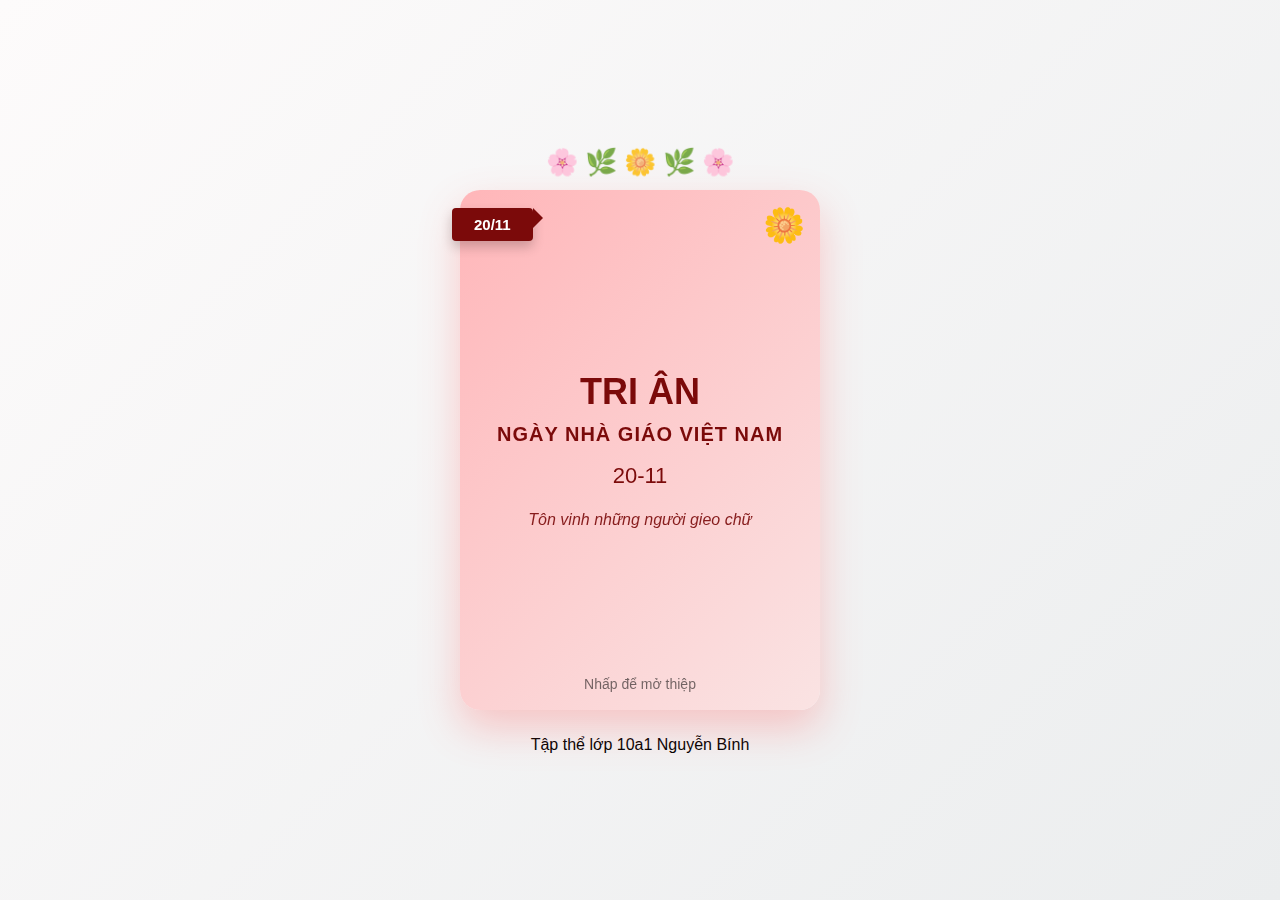
<file: index.html>
<!DOCTYPE html>
<html lang="vi">

<head>
    <meta charset="UTF-8">
    <meta name="viewport" content="width=device-width, initial-scale=1.0">
    <title>Thiệp chúc mừng Ngày Nhà giáo Việt Nam 20/11</title>
    <link rel="stylesheet" href="style.css">
</head>

<body>
    <div class="decor-top">🌸 🌿 🌼 🌿 🌸</div>

    <div class="card-container">
        <div class="card">

            <!-- Mặt trước -->
            <div class="card-front">
                <div class="corner-decor right">🌼</div>

                <div class="ribbon">20/11</div>
                <h1 class="title">TRI ÂN</h1>
                <h2 class="subtitle">NGÀY NHÀ GIÁO VIỆT NAM</h2>

                <div class="flower-line">20-11</div>

                <p class="tagline">Tôn vinh những người gieo chữ</p>

                <div class="instruction">Nhấp để mở thiệp</div>
            </div>

            <!-- Mặt sau -->
            <div class="card-back">
                <div class="corner-decor-back left">🌿</div>
                <div class="corner-decor-back right">🌸</div>

                <div class="message">
                    Kính gửi Quý Thầy Cô!<br><br>
                    Những bài học, sự tận tâm và lòng bao dung của Thầy Cô
                    đã thắp sáng trong chúng em niềm tin, khát vọng và hành trang bước vào đời.<br><br>
                    Xin gửi đến Thầy Cô lời cảm ơn chân thành nhất
                    vì những đóng góp thầm lặng nhưng cao quý.<br><br>
                    <strong>Kính chúc Thầy Cô sức khỏe, hạnh phúc và luôn vững vàng với sự nghiệp trồng người.</strong>
                </div>

                <div class="flower-line-back">🌼 🌿 🌸 🌿 🌼</div>

                <div class="signature">
                    — Với tất cả lòng biết ơn —
                </div>
            </div>

        </div>
    </div>

    <div class="decor-bottom">
    </div>

    <script src="script.js"></script> Tập thể lớp 10a1 Nguyễn Bính
</body>

</html>
</file>
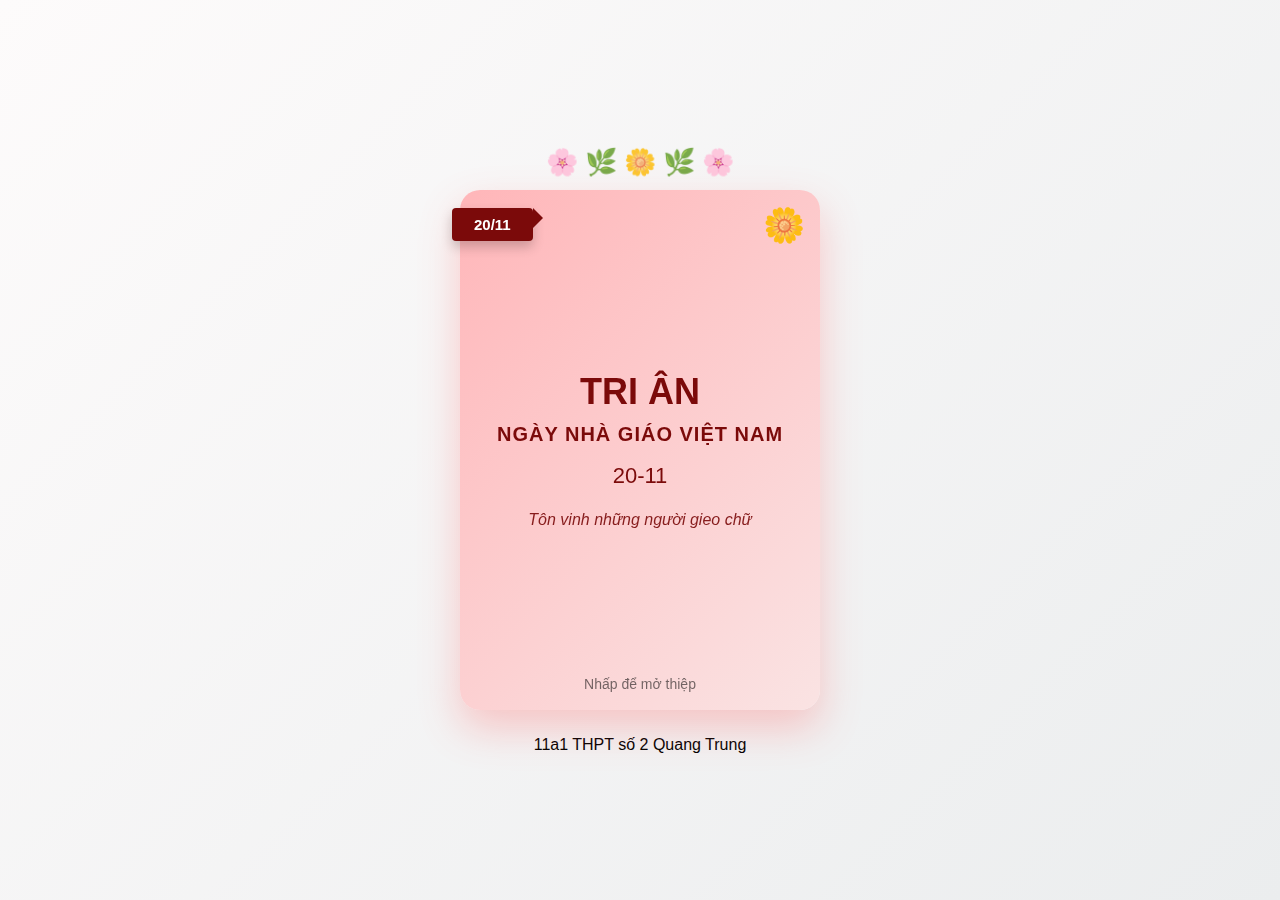
<file: thiệp 20-11 new/hahaha/index.html>
<!DOCTYPE html>
<html lang="vi">

<head>
    <meta charset="UTF-8">
    <meta name="viewport" content="width=device-width, initial-scale=1.0">
    <title>Thiệp chúc mừng Ngày Nhà giáo Việt Nam 20/11</title>
    <link rel="stylesheet" href="style.css">
</head>

<body>
    <div class="decor-top">🌸 🌿 🌼 🌿 🌸</div>

    <div class="card-container">
        <div class="card">

            <!-- Mặt trước -->
            <div class="card-front">
                <div class="corner-decor right">🌼</div>

                <div class="ribbon">20/11</div>
                <h1 class="title">TRI ÂN</h1>
                <h2 class="subtitle">NGÀY NHÀ GIÁO VIỆT NAM</h2>

                <div class="flower-line">20-11</div>

                <p class="tagline">Tôn vinh những người gieo chữ</p>

                <div class="instruction">Nhấp để mở thiệp</div>
            </div>

            <!-- Mặt sau -->
            <div class="card-back">
                <div class="corner-decor-back left">🌿</div>
                <div class="corner-decor-back right">🌸</div>

                <div class="message">
                    Kính gửi cô Lâm Thị Phương Thảo!<br><br>
                    Những bài học, sự tận tâm và lòng bao dung của Cô
                    đã thắp sáng trong chúng em niềm tin, khát vọng và hành trang bước vào đời.<br><br>
                    Xin gửi đến Cô lời cảm ơn chân thành nhất
                    vì những đóng góp thầm lặng nhưng cao quý.<br><br>
                    <strong>Kính chúc Cô có thật nhiều sức khỏe, hạnh phúc và luôn vững vàng với sự nghiệp trồng
                        người.</strong>
                </div>

                <div class="flower-line-back">🌼 🌿 🌸 🌿 🌼</div>

                <div class="signature">
                    — Với tất cả lòng biết ơn —
                </div>
            </div>

        </div>
    </div>

    <div class="decor-bottom">
    </div>

    <script src="script.js"></script> 11a1 THPT số 2 Quang Trung

</html>
</file>
<file: style.css>
* {
    margin: 0;
    padding: 0;
    box-sizing: border-box;
}

body {
    display: flex;
    flex-direction: column;
    justify-content: center;
    align-items: center;
    min-height: 100vh;
    background: linear-gradient(135deg, #fdfbfb 0%, #ebedee 100%);
    font-family: 'Segoe UI', sans-serif;
    padding: 20px;
}

/* Trang trí đầu & cuối */
.decor-top,
.decor-bottom {
    font-size: 26px;
    opacity: 0.8;
    margin-bottom: 12px;
    animation: float 4s infinite ease-in-out;
}

.decor-bottom {
    margin-top: 14px;
}

@keyframes float {
    0% {
        transform: translateY(0);
    }

    50% {
        transform: translateY(6px);
    }

    100% {
        transform: translateY(0);
    }
}

.card-container {
    width: 360px;
    height: 520px;
    perspective: 1200px;
}

.card {
    width: 100%;
    height: 100%;
    position: relative;
    transform-style: preserve-3d;
    transition: transform 0.9s ease;
    cursor: pointer;
    border-radius: 20px;
}

.card:hover {
    transform: scale(1.02);
}

.card.flipped {
    transform: rotateY(180deg);
}

.card-front,
.card-back {
    position: absolute;
    width: 100%;
    height: 100%;
    backface-visibility: hidden;
    border-radius: 20px;
    padding: 35px;
    text-align: center;
    display: flex;
    flex-direction: column;
    justify-content: center;
    align-items: center;
}

/* HOẠ TIẾT GÓC */
.corner-decor,
.corner-decor-back {
    position: absolute;
    font-size: 34px;
    opacity: 0.9;
}

.corner-decor.left {
    top: 15px;
    left: 15px;
}

.corner-decor.right {
    top: 15px;
    right: 15px;
}

.corner-decor-back.left {
    bottom: 15px;
    left: 15px;
}

.corner-decor-back.right {
    bottom: 15px;
    right: 15px;
}

/* Dòng hoa */
.flower-line,
.flower-line-back {
    font-size: 22px;
    margin: 12px 0;
}

/* Mặt trước */
.card-front {
    background: linear-gradient(135deg, #ffb6b9 0%, #fae3e3 100%);
    color: #7b0a0a;
    box-shadow: 0 18px 40px rgba(255, 91, 91, 0.3);
}

.title {
    font-size: 36px;
    font-weight: 700;
    margin-bottom: 10px;
}

.subtitle {
    font-size: 20px;
    font-weight: 600;
    margin-bottom: 5px;
    letter-spacing: 1px;
}

.tagline {
    font-size: 16px;
    margin-top: 10px;
    font-style: italic;
    opacity: 0.9;
}

/* Mặt sau */
.card-back {
    background: linear-gradient(135deg, #a1c4fd 0%, #c2e9fb 100%);
    color: #1f3c5a;
    transform: rotateY(180deg);
    box-shadow: 0 18px 40px rgba(0, 112, 255, 0.25);
}

.message {
    font-size: 18px;
    line-height: 1.6;
    margin-bottom: 25px;
}

.signature {
    font-size: 16px;
    font-style: italic;
    opacity: 0.8;
}

.instruction {
    position: absolute;
    bottom: 18px;
    font-size: 14px;
    color: rgba(0, 0, 0, 0.55);
}

/* Ribbon góc */
.ribbon {
    position: absolute;
    top: 18px;
    left: -8px;
    padding: 8px 22px;
    background: #7b0a0a;
    color: white;
    font-size: 15px;
    font-weight: 600;
    border-radius: 4px;
    box-shadow: 0 6px 12px rgba(0, 0, 0, 0.2);
}

.ribbon::before {
    content: "";
    position: absolute;
    right: -10px;
    top: 0;
    width: 0;
    height: 0;
    border-left: 10px solid #7b0a0a;
    border-top: 10px solid transparent;
    border-bottom: 10px solid transparent;
}
</file>
<file: thiệp 20-11 new/hahaha/style.css>
* {
    margin: 0;
    padding: 0;
    box-sizing: border-box;
}

body {
    display: flex;
    flex-direction: column;
    justify-content: center;
    align-items: center;
    min-height: 100vh;
    background: linear-gradient(135deg, #fdfbfb 0%, #ebedee 100%);
    font-family: 'Segoe UI', sans-serif;
    padding: 20px;
}

/* Trang trí đầu & cuối */
.decor-top,
.decor-bottom {
    font-size: 26px;
    opacity: 0.8;
    margin-bottom: 12px;
    animation: float 4s infinite ease-in-out;
}

.decor-bottom {
    margin-top: 14px;
}

@keyframes float {
    0% {
        transform: translateY(0);
    }

    50% {
        transform: translateY(6px);
    }

    100% {
        transform: translateY(0);
    }
}

.card-container {
    width: 360px;
    height: 520px;
    perspective: 1200px;
}

.card {
    width: 100%;
    height: 100%;
    position: relative;
    transform-style: preserve-3d;
    transition: transform 0.9s ease;
    cursor: pointer;
    border-radius: 20px;
}

.card:hover {
    transform: scale(1.02);
}

.card.flipped {
    transform: rotateY(180deg);
}

.card-front,
.card-back {
    position: absolute;
    width: 100%;
    height: 100%;
    backface-visibility: hidden;
    border-radius: 20px;
    padding: 35px;
    text-align: center;
    display: flex;
    flex-direction: column;
    justify-content: center;
    align-items: center;
}

/* HOẠ TIẾT GÓC */
.corner-decor,
.corner-decor-back {
    position: absolute;
    font-size: 34px;
    opacity: 0.9;
}

.corner-decor.left {
    top: 15px;
    left: 15px;
}

.corner-decor.right {
    top: 15px;
    right: 15px;
}

.corner-decor-back.left {
    bottom: 15px;
    left: 15px;
}

.corner-decor-back.right {
    bottom: 15px;
    right: 15px;
}

/* Dòng hoa */
.flower-line,
.flower-line-back {
    font-size: 22px;
    margin: 12px 0;
}

/* Mặt trước */
.card-front {
    background: linear-gradient(135deg, #ffb6b9 0%, #fae3e3 100%);
    color: #7b0a0a;
    box-shadow: 0 18px 40px rgba(255, 91, 91, 0.3);
}

.title {
    font-size: 36px;
    font-weight: 700;
    margin-bottom: 10px;
}

.subtitle {
    font-size: 20px;
    font-weight: 600;
    margin-bottom: 5px;
    letter-spacing: 1px;
}

.tagline {
    font-size: 16px;
    margin-top: 10px;
    font-style: italic;
    opacity: 0.9;
}

/* Mặt sau */
.card-back {
    background: linear-gradient(135deg, #a1c4fd 0%, #c2e9fb 100%);
    color: #1f3c5a;
    transform: rotateY(180deg);
    box-shadow: 0 18px 40px rgba(0, 112, 255, 0.25);
}

.message {
    font-size: 18px;
    line-height: 1.6;
    margin-bottom: 25px;
}

.signature {
    font-size: 16px;
    font-style: italic;
    opacity: 0.8;
}

.instruction {
    position: absolute;
    bottom: 18px;
    font-size: 14px;
    color: rgba(0, 0, 0, 0.55);
}

/* Ribbon góc */
.ribbon {
    position: absolute;
    top: 18px;
    left: -8px;
    padding: 8px 22px;
    background: #7b0a0a;
    color: white;
    font-size: 15px;
    font-weight: 600;
    border-radius: 4px;
    box-shadow: 0 6px 12px rgba(0, 0, 0, 0.2);
}

.ribbon::before {
    content: "";
    position: absolute;
    right: -10px;
    top: 0;
    width: 0;
    height: 0;
    border-left: 10px solid #7b0a0a;
    border-top: 10px solid transparent;
    border-bottom: 10px solid transparent;
}
</file>
